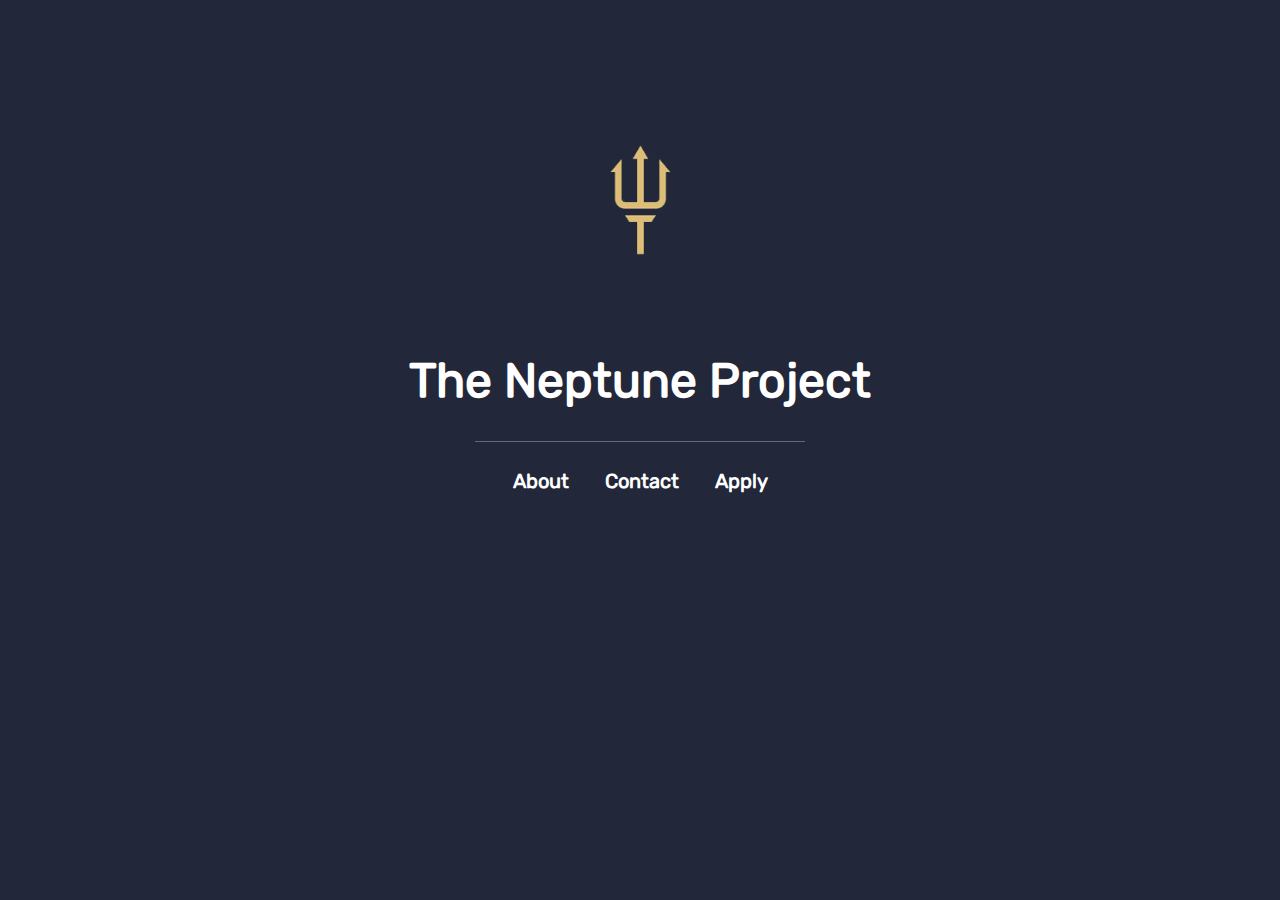
<file: index.html>
<!doctype html>
<html lang="en">
<head>
  <meta charset="UTF-8">
  <meta name="viewport" content="width=device-width, initial-scale=1.0">
  <link rel="icon" type="image/png" href="assets/favicon.png">
  <title>Neptune</title>
  <link rel="stylesheet" href="styles.css">
</head>
<body>
    <svg>
        <circle cx="150" cy="105" r="85" id="circle"/>
    </svg>
    <div class="top-block"></div>
    <div class="logo-container">
        <img src="assets/logo.png" alt="Site Logo" class="logo" id="logo">
    </div>
    <header>
        <h1>
            <a href="index.html">The Neptune Project</a>
        </h1>
        <div class="divider"></div>
        <nav>
            <ul class="navbar">
                <li><a href="pages/about.html">About</a></li>
                <li><a href="pages/contact.html">Contact</a></li>
                <li><a href="pages/apply.html">Apply</a></li>
            </ul>
        </nav>
    </header>

    <script>
        let logo = document.getElementById('logo');   
        let circle = document.getElementById('circle')
        logo.addEventListener('click', () => {
            logo.style.transition = 'transform 1s ease-in-out';   
            logo.style.transform = 'rotate(360deg)';
            circle.style.animation = 'spin-animation1 1s ease-in-out';
            setTimeout(() => {
                logo.style.transition = 'transform 0s ease-in-out';
                logo.style.transform = 'rotate(0deg)';
                circle.style.animation = "spin-animation2 1s ease-in-out";
            }, 950);
        });
      </script>
</body>
</html>
</file>
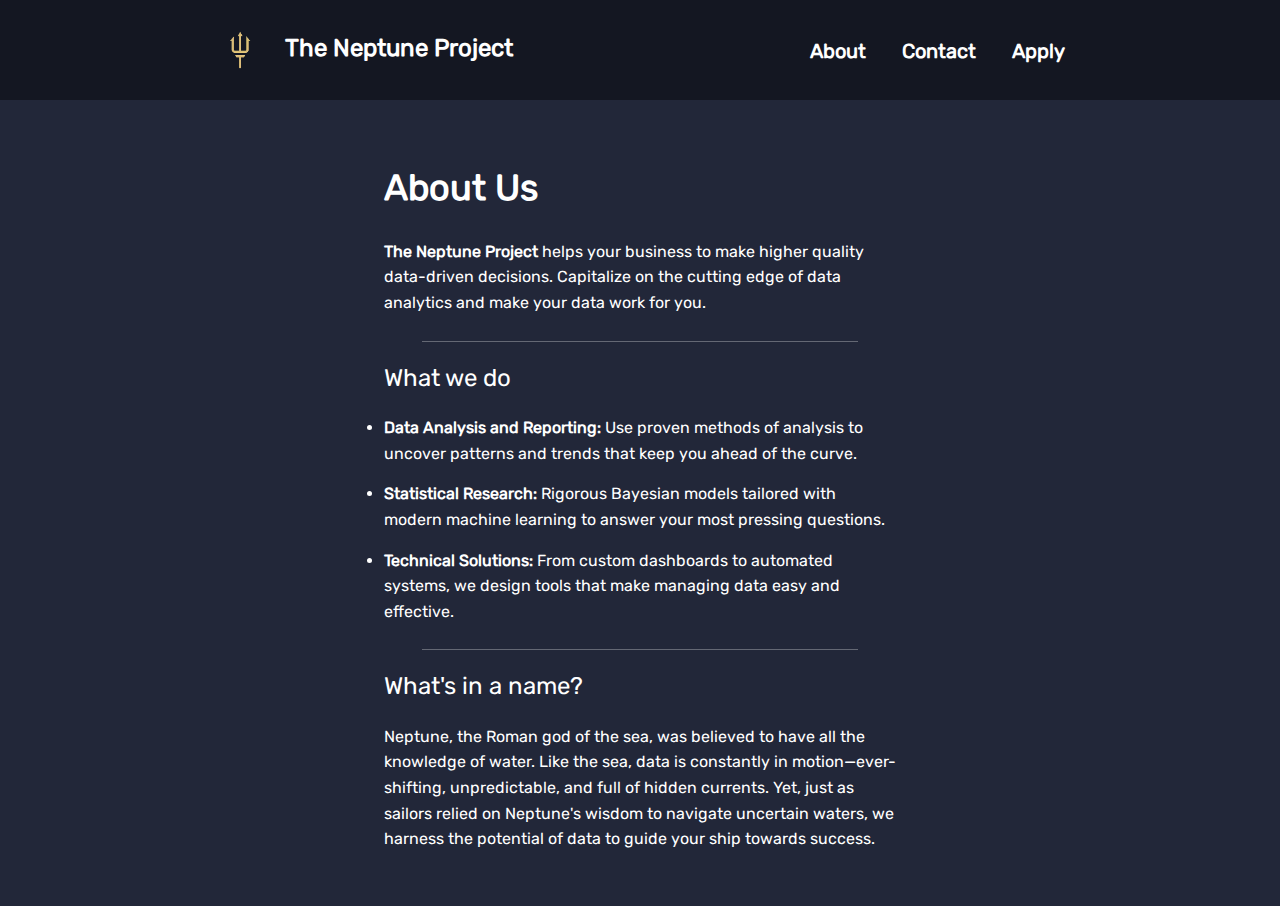
<file: pages/about.html>
<!doctype html>
<html lang="en">
<head>
  <meta charset="UTF-8">
  <meta name="viewport" content="width=device-width, initial-scale=1.0">
  <link rel="icon" type="image/png" href="../assets/favicon.png">
  <title>Neptune</title>
  <link rel="stylesheet" href="../styles.css">
</head>
<body>
    <header class="top-nav">
        <div class="left-nav">
            <a href="../index.html">
                <img style="vertical-align: middle" src="../assets/logo.png" alt="Site Logo" class="logo-corner" id="logo">
                <span class="site-title">The Neptune Project</span>
            </a>
        </div>
        <nav class="right-nav">
            <ul class="navbar">
                <li><a href="about.html">About</a></li>
                <li><a href="contact.html">Contact</a></li>
                <li><a href="apply.html">Apply</a></li>
            </ul>
        </nav>
    </header>

    <header class="text-area">
        <h2>
            About Us
        </h2>
    </header>
    <p class="body-text">
        <b>The Neptune Project</b> helps your business to make higher quality data-driven decisions.
        Capitalize on the cutting edge of data analytics and make your data work for you.
    </p>
    <div class="text-divider"></div>
    <p class="body-header">What we do</p>
    <ul class="text-list">
        <li><b>Data Analysis and Reporting:</b> Use proven methods of analysis to uncover patterns and trends that keep you ahead of the curve.</li>
        <li><b>Statistical Research:</b> Rigorous Bayesian models tailored with modern machine learning to answer your most pressing questions.</li>
        <li><b>Technical Solutions:</b> From custom dashboards to automated systems, we design tools that make managing data easy and effective.</li>
    </ul>
    <div class="text-divider"></div>
    <p class="body-header">What's in a name?</p>
    <p class="body-text">
    Neptune, the Roman god of the sea, was believed to have all the knowledge of water. Like the sea, data is constantly in motion—ever-shifting, unpredictable,
    and full of hidden currents. Yet, just as sailors relied on Neptune's wisdom to navigate uncertain waters, we harness the potential of data to guide your
    ship towards success.
    </p>
    <br></br>
</body>
</html>
</file>
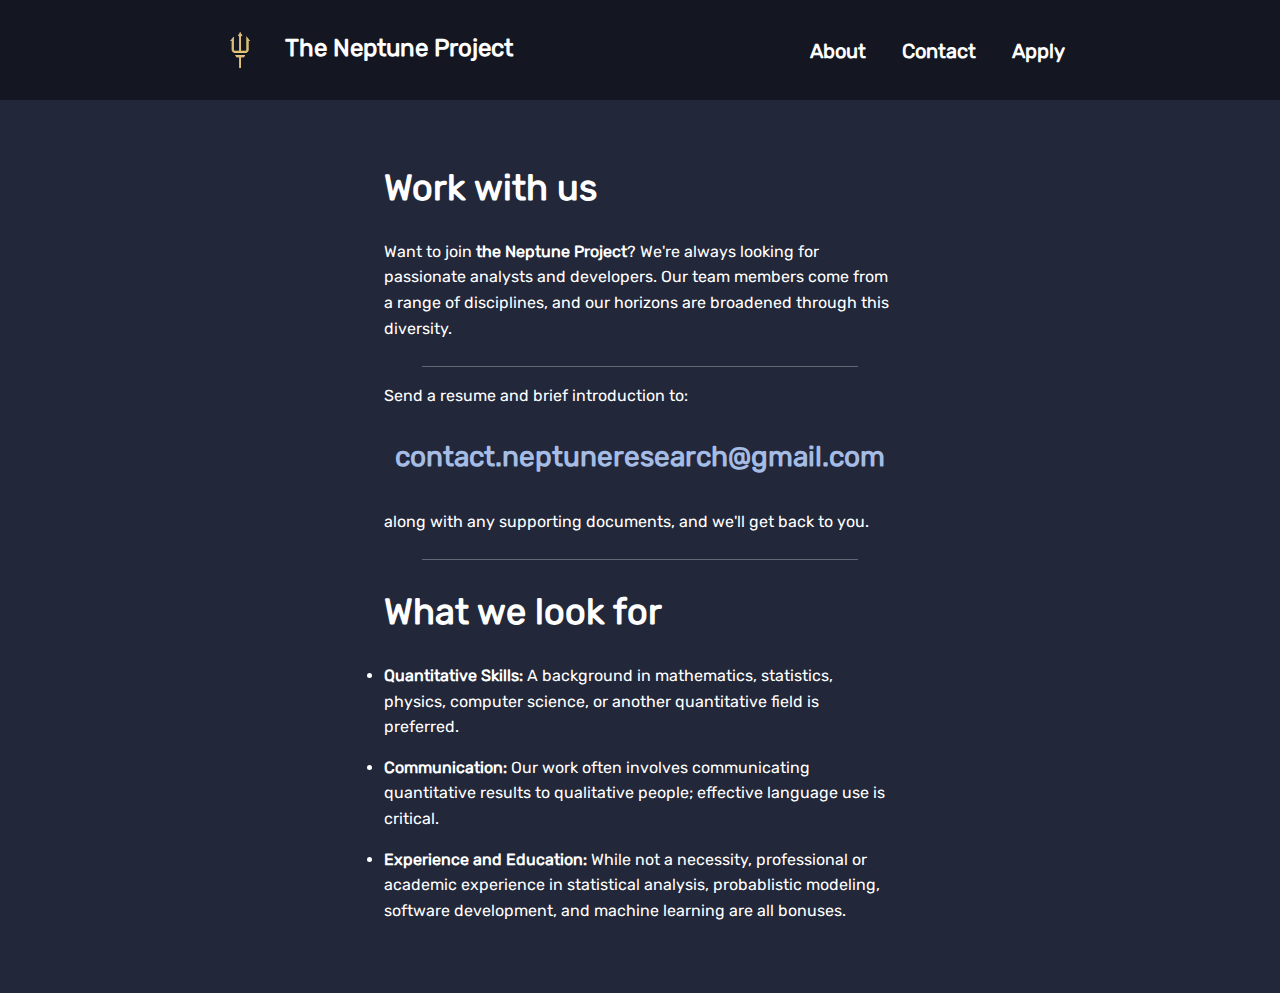
<file: pages/apply.html>
<!doctype html>
<html lang="en">
<head>
  <meta charset="UTF-8">
  <meta name="viewport" content="width=device-width, initial-scale=1.0">
  <link rel="icon" type="image/png" href="../assets/favicon.png">
  <title>Neptune</title>
  <link rel="stylesheet" href="../styles.css">
</head>
<body>
    <header class="top-nav">
        <div class="left-nav">
            <a href="../index.html">
                <img style="vertical-align: middle" src="../assets/logo.png" alt="Site Logo" class="logo-corner" id="logo">
                <span class="site-title">The Neptune Project</span>
            </a>
        </div>
        <nav class="right-nav">
            <ul class="navbar">
                <li><a href="about.html">About</a></li>
                <li><a href="contact.html">Contact</a></li>
                <li><a href="apply.html">Apply</a></li>
            </ul>
        </nav>
    </header>

    <header class="text-area">
        <h2>
            Work with us
        </h2>
    </header>
    <p class="body-text">
        Want to join <b>the Neptune Project</b>? We're always looking for passionate analysts and developers. Our team members come from a range of
        disciplines, and our horizons are broadened through this diversity.
    </p>
    <div class="text-divider"></div>
    <p class="body-text">
        Send a resume and brief introduction to:
    </p>
    <div class="email-link">
        contact.neptuneresearch@gmail.com
    </div>
    <p class="body-text">
        along with any supporting documents, and we'll get back to you.
    </p>
    <div class="text-divider"></div>
    <header class="text-area" style="padding-top: 0px">
        <h2>
            What we look for
        </h2>
    </header>
    <p class="body-text">
        <ul class="text-list">
            <li><b>Quantitative Skills:</b> A background in mathematics, statistics, physics, computer science, or another quantitative field is preferred.</li>
            <li><b>Communication:</b> Our work often involves communicating quantitative results to qualitative people; effective language use is critical.</li>
            <li><b>Experience and Education:</b> While not a necessity, professional or academic experience in statistical analysis, probablistic modeling,
            software development, and machine learning are all bonuses.</li>
        </ul>
        <br></br>
    </p>
</body>
</html>
</file>
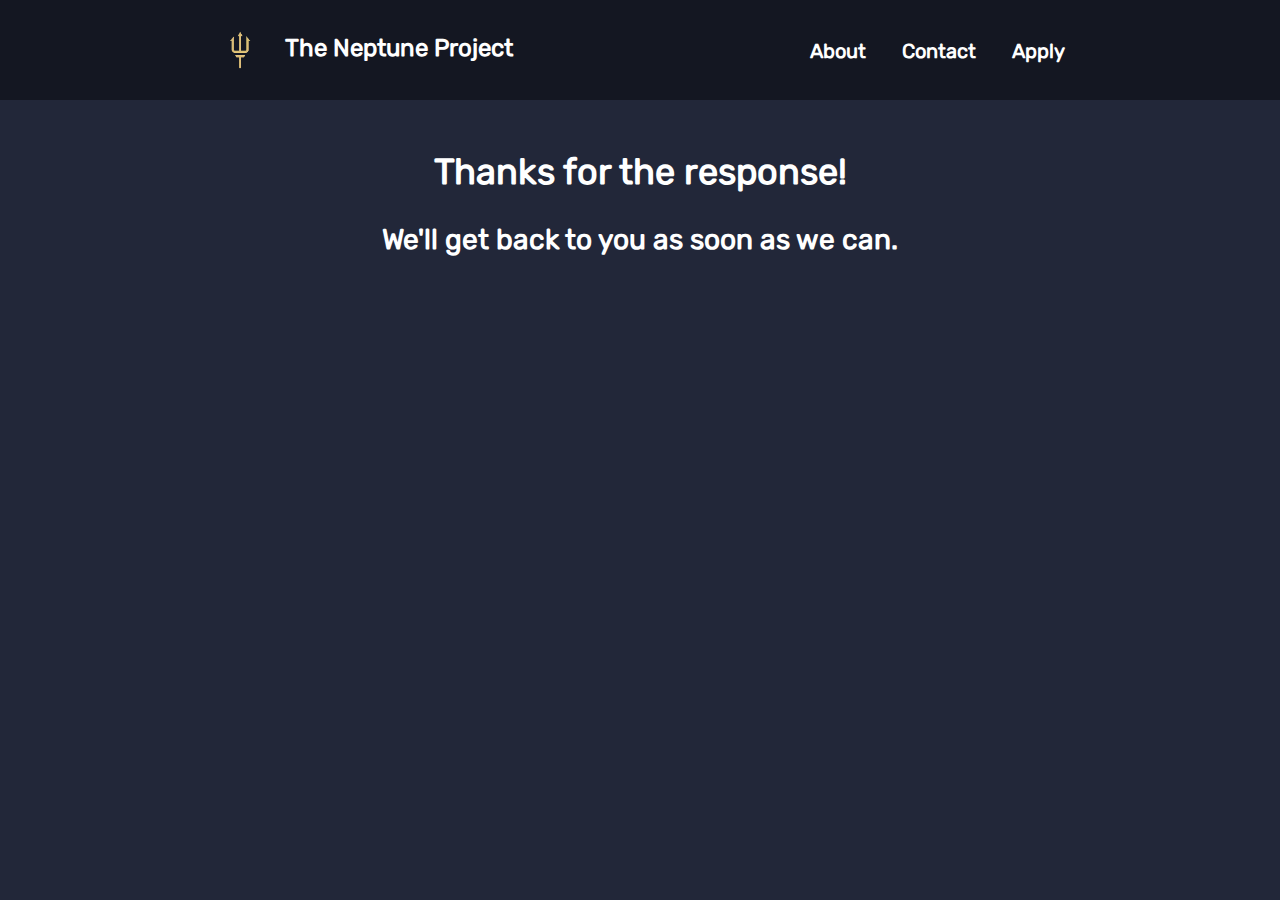
<file: pages/confirmation.html>
<!doctype html>
<html lang="en">
<head>
  <meta charset="UTF-8">
  <meta name="viewport" content="width=device-width, initial-scale=1.0">
  <link rel="icon" type="image/png" href="../assets/favicon.png">
  <title>Neptune</title>
  <link rel="stylesheet" href="../styles.css">
</head>
<body>
    <header class="top-nav">
        <div class="left-nav">
            <a href="../index.html">
                <img style="vertical-align: middle" src="../assets/logo.png" alt="Site Logo" class="logo-corner" id="logo">
                <span class="site-title">The Neptune Project</span>
            </a>
        </div>
        <nav class="right-nav">
            <ul class="navbar">
                <li><a href="about.html">About</a></li>
                <li><a href="contact.html">Contact</a></li>
                <li><a href="apply.html">Apply</a></li>
            </ul>
        </nav>
    </header>
    
    <header style="padding-top: 20px; padding-bottom: 0px"><h2>Thanks for the response!</h2></header>
    <header style="padding-top: 0px; padding-bottom: 0px; font-weight: normal"><h3>We'll get back to you as soon as we can.</h3></header>
</body>
</html>
</file>
<file: styles.css>
@import url(https://fonts.googleapis.com/css?family=Montserrat:400,700);

/* General styles */
html {
    background-color: #222739;
    justify-content: center;
}

/* Import the custom font */
@font-face {
    font-family: 'CustomFont';
    src: url('fonts/Rubik-VF.woff2') format('woff2');
    font-weight: normal;
    font-style: normal;
}
  
/* General styles */
body {
font-family: 'CustomFont', Arial, sans-serif;
margin: 0;
padding: 0;
text-align: center;
}

/* Header styles */
header {
padding-top: 0px;
padding-bottom: 20px;
font-size: 24px;
color: white;
font-weight:bold;
}

  /* Divider (thin white line) */
.divider {
    width: 330px;         /* Adjust width as needed */
    height: 1px;
    background-color: rgba(255, 255, 255, 30%);
    margin: 10px auto;   /* Space around the line */
}

.text-divider {
    height: 1px;
    background-color: rgba(255, 255, 255, 30%);
    margin-left: 33vw;
    margin-right: 33vw;
    margin-top: 25px;
}

/* Logo styling */
.logo {
width: 240px;
height: auto;
margin: 0 auto;
display: flex;
transition: transform 1s ease-in-out;
transform-origin: center;
}

.logo-corner {
    width: 80px;
    height: auto;
    margin: 0;
    display: inline-block;
}

.site-title {
    font-size: 1.5rem;
    font-weight: bold;
    padding: 0 auto;
}

/* Navbar styling */
.navbar {
list-style-type: none;
padding: 0;
}

.navbar li {
display: inline;
margin: 0 15px;
}

.navbar a {
text-decoration: none;
color: white;
font-weight: bold;
font-size: 20px;
}

.navbar a:hover {
text-decoration: none;
color: rgb(200, 200, 200)
}

header a {
    text-decoration: none;
    color: white;
}

.logo-container {
    align-items: center;
    vertical-align: center;
}

.top-block {
    height: 80px;
    padding: 0px;
}

.top-nav {
    display: flex;
    justify-content: space-between;
    align-items: center;
    background-color: rgba(0, 0, 0, 40%);
    color: white;
    padding: 10px 200px;
    vertical-align: middle;
}

.left-nav {
    display: flex;
    align-items: left;
    justify-content: left;
    text-align: left;
}

.text-area {
    padding: 0 30vw;
    padding-top: 4vh;
    text-align: left;
}

.body-text {
    padding-top: 0px;
    padding-bottom: 20px;
    font-size: 16px;
    color: white;
    text-align: left;
    padding: 0 30vw;
    line-height: 1.6rem;
}

.body-header {
    padding-top: 0px;
    padding-bottom: 10px;
    font-size: 24px;
    color: white;
    text-align: left;
    padding: 0 30vw;
    line-height: 1.6rem;
}

.text-list {
    padding-top: 0px;
    padding-bottom: 0px;
    font-size: 16px;
    color: white;
    text-align: left;
    padding: 0 30vw;
    line-height: 1.6rem;
}

li + li {
    margin-top: 15px;
}

form {
    max-width: 420px;
    margin: 50px auto;
}

.feedback-input {
    color:white;
    font-family: 'CustomFont', Arial, sans-serif;
    font-weight: 500;
    font-size: 18px;
    border-radius: 5px;
    line-height: 22px;
    background-color: transparent;
    border: 2px solid #CAD1DF;
    transition: all 0.3s;
    padding: 13px;
    margin-bottom: 15px;
    width: 100%;
    box-sizing: border-box;
    outline: 0;
}

.feedback-input:focus {
    border: 2px solid #689aff;
}

textarea {
    height: 240px;
    line-height: 150%;
    resize: none;
}

[type="submit"] {
    font-family: 'Montserrat', Arial, Helvetica, sans-serif;
    width: 100%;
    background: #3e5179;
    border-radius: 5px;
    border: 2px solid #CAD1DF;
    cursor: pointer;
    color: white;
    font-size: 24px;
    padding-top: 10px;
    padding-bottom: 10px;
    transition: all 0.3s;
    margin-top: -4px;
    font-weight: 700;
}
[type="submit"]:hover {
    background: #689aff;
}

input:-webkit-autofill,
input:-webkit-autofill:hover,
input:-webkit-autofill:focus,
input:-webkit-autofill:active {
    transition: background-color 5000s ease-in-out 0s;
    -webkit-text-fill-color: white;
}

.email-link {
    color: rgb(165, 188, 229);
    font-size: 28px;
    padding-bottom: 20px;
    padding-top: 15px;
    font-weight: bold;
}

circle {
    fill: transparent;
    stroke: rgb(245, 245, 245);
    stroke-width: 6px;
    stroke-dasharray: 536;
    stroke-dashoffset: 536;
    transform-origin: center;
    transform: rotate(-90deg)
}
@keyframes spin-animation1 {
    0% {
        stroke-dashoffset: 536;
    }
    100% {
        stroke-dashoffset: 0;
    }
}
@keyframes spin-animation2 {
    0% {
        stroke-dashoffset: 0;
    }
    100% {
        stroke-dashoffset: -536;
    }
}

svg {
    height: 210px;
    position: absolute;
    top: 95px;
    left: 0;
    right: 0;
    margin-inline: auto;
    width: fit-content;
    z-index: -1;
    vertical-align: center;
}
</file>
